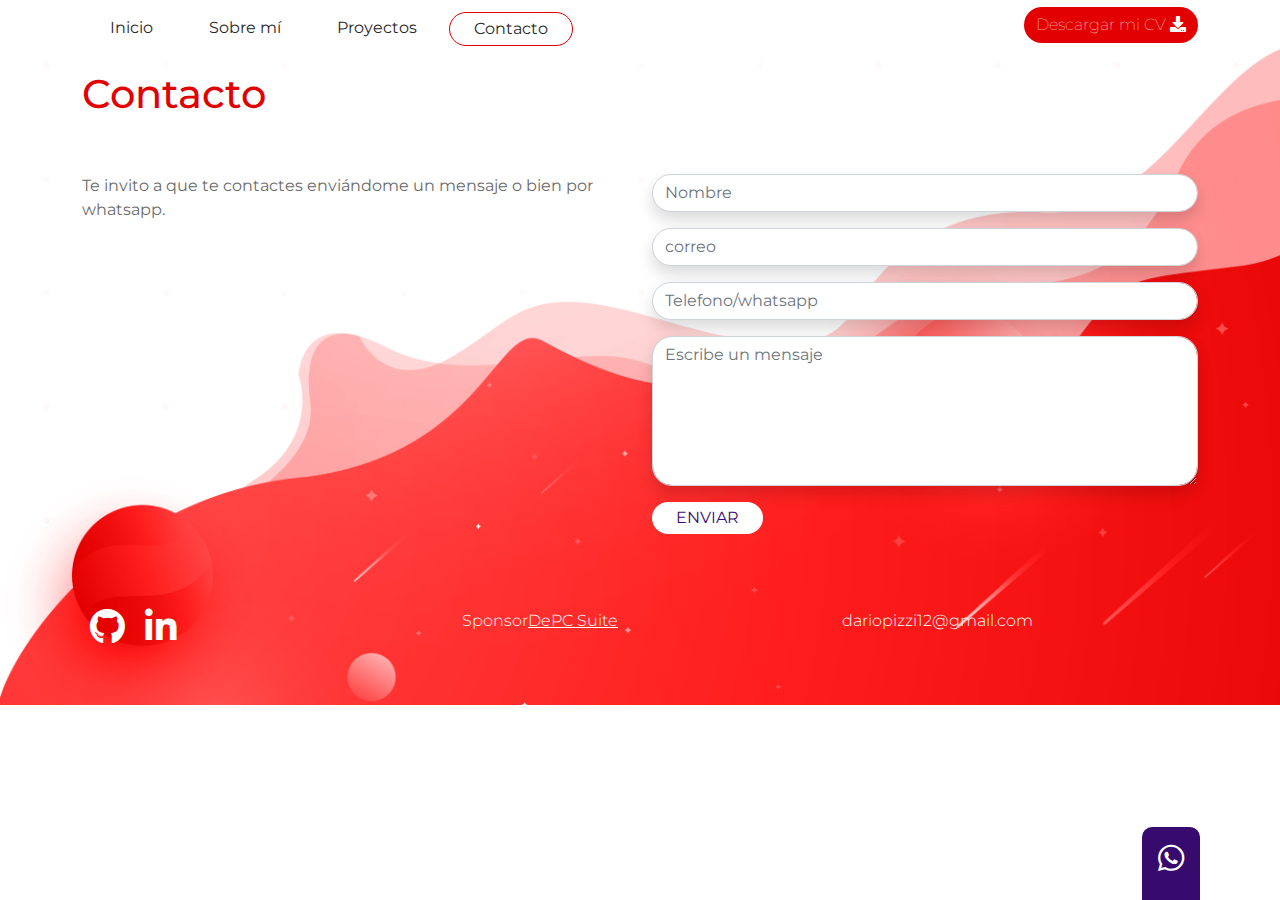
<file: contacto.html>
<!DOCTYPE html>
<html lang="es">

<head>
    <meta charset="UTF-8">
    <meta http-equiv="X-UA-Compatible" content="IE=edge">
    <meta name="viewport" content="width=device-width, initial-scale=1.0">
    <title>Contacto</title>
    <link rel="stylesheet" href="css/fontawersome/css/all.min.css">
    <link rel="stylesheet" href="css/fontawersome/css/fontawesome.min.css">

    <link rel="stylesheet" href="css/bootstrap/css/bootstrap.min.css">
    <link href="https://fonts.googleapis.com/css?family=Montserrat:100,200,300,400,500,600,700,800,900&display=swap"
        rel="stylesheet">
    <link rel="stylesheet" href="/css/estilos.css">

</head>

<body id="contacto">
    <nav class="navbar navbar-expand-md pt-0 mt-1">
        <div class="container">
            <button class="navbar-toggler" type="button" data-bs-toggle="collapse" data-bs-target="#navbarCollapse"
                aria-controls="navbarCollapse" aria-expanded="false" aria-label="Toggle navigation">
                <span class="fas fa-bars"></span>
            </button>
            <div class="collapse navbar-collapse " id="navbarCollapse">
                <ul class="navbar-nav me-auto mb-2 mb-md-0 mt-2">
                    <li class="nav-item px-1">
                        <a class="nav-link px-4 py-1" href="index.html">Inicio</a>
                    </li>
                    <li class="nav-item px-1">
                        <a class="nav-link px-4 py-1" href="sobre-mi.html">Sobre mí</a>
                    </li>
                    <li class="nav-item px-1">
                        <a class="nav-link px-4 py-1" href="proyectos.html">Proyectos</a>
                    </li>
                    <li class="nav-item px-1">
                        <a class="nav-link active px-4 py-1" href="contacto.html">Contacto</a>
                    </li>
                </ul>
                <div class="d-inline">
                    <a href="" class="btn btn-rojo">Descargar mi CV <i class="fas fa-download"></i></a>
                </div>
            </div>
        </div>
    </nav>
    <main class="container">
        <div class="row">
            <div class="col-12 mt-3 mb-5">
                <h1>Contacto</h1>
            </div>
        </div>
        <div class="row mb-5">
            <div class="col-12 col-sm-6">
                <p>Te invito a que te contactes enviándome un mensaje o bien por whatsapp.</p>
            </div>
            <div class="col-12 col-sm-6">
                <form method="post">
                    <div class="mb-3">
                        <input type="text" name="txtNombre" class="form-control shadow" id="txtNombre"
                            placeholder="Nombre">
                    </div>
                    <div class="mb-3">
                        <input type="email" name="txtCorreo" class="form-control shadow" id="txtCorreo"
                            placeholder="correo">
                    </div>
                    <div class="mb-3">
                        <input type="tel" name="txtTelefono" class="form-control shadow" id="txtTelefono"
                            placeholder="Telefono/whatsapp">
                    </div>
                    <div class="mb-3">
                        <textarea name="txtMensaje" id="txtMensaje" placeholder="Escribe un mensaje"
                            class="form-control shadow pb-5"></textarea>
                    </div>
                    <div>
                        <button type="submit" id="btnEnviar" name="btnEnviar"
                            class="btn-blanco px-4 py-1">ENVIAR</button>
                    </div>
                </form>

            </div>

        </div>

    </main>

    <footer class="container mb-0">
        <div class="row">
            <div class="col-sm-4 col-12"> <a href="https://github.com" target="_blank" title="Github"><i
                        class="fab fa-github px-2"></i></a>
                <a href="https://www.linkedin.com/in/nelson-daniel-tarche/" target="_blank" title="Linkedin"><i
                        class="fab fa-linkedin-in px-2 "></i></a>
            </div>
            <div class="col-sm-4 col-12">Sponsor<a href="http://" target="_blank" rel="noopener noreferrer">DePC Suite</a></div>
            <div class="col-sm-4 col-12">dariopizzi12@gmail.com</div>
        </div>
        <div class="bloquewhatsapp pb-4 pt-3 px-3">
            <a href=""><i class="fab fa-whatsapp"></i></a>
        </div>

    </footer>

</body>
<script src="css/bootstrap/js/bootstrap.bundle.min.js"></script>
</html>
</file>
<file: css/estilos.css>
body{
    font-family: 'Montserrat', sans-serif;
    margin: 0px;
}

#contacto , #index, #msgGracias{
    background-image: url('../imagenes/fondo-contacto.png');
    background-size: 100%;
    background-repeat: no-repeat;
}
#proyecto, #sobreMi{
    background-image: url('../imagenes/fondo-proyectos.png');
    background-size: 100%;
    background-repeat: no-repeat;
}
.radius{
    border-radius: 15px;
}
.fotoPerfil{
    height: 250px;
    width: 250px;
    border-radius: 50%;
    border: 10px white solid;    
}
#sobreMi h3{
    font-size: 15px;
}
.card{
    height: 182px;
}
h4{
    color: #370a6d;
}
#formacion h3, #cursos h3{
    color: #e20000;
    font-size: 24px;
}
#formacion h4, #cursos h4{
    color: #6A6A6A;
    font-size: 18px;
}
#formacion h5, #cursos h5{
    color: #e20000;
    font-size: 17px;
}
.div-icono{
    background-color: #370a6d;
    border-radius: 15px;
}
.fa-comment-alt , .fa-star{
    font-size: 80px;
    color: white;
}
#formacion h6, #cursos h6{
    color: #6A6A6A;
    font-size: 14px;
}
.exp-laboral h4{
    color: #6a6a6a !important;
    font-size: 18px;
}
.exp-laboral h5{
    color: #370a6d !important;
    font-size: 17px;
}
.exp-laboral h6{
    color: #6a6a6a;
    font-size: 14px;
}
#sobreMi .tecno, .gradiante{
    background: linear-gradient(to right, #ba2615, #f02f17)
}
#sobreMi h2{
    color: white;
    font-size: 25px;
}
h1{
    color: #E20000;
}
nav .active{
    border: 1px solid #e20000 ;
    border-radius: 20px;
}

p{
 color: #6a6a6a;
 font-size: 16px;
}

.form-control{
    border-radius: 20px;
    
}

.btn-rojo{
    background-color:#e20000 ;
    color: white;
    border-radius: 20px;
    font-weight: 100;
    border: 0px;
}
.btn-rojo:hover{
    background-color: #370a6d;
    color: white;
}

.btn-blanco{
    background-color: white;
    color: #370a6d;
    border-radius: 20;
    border: 0px;
    border-radius: 20px;
}

.btn-blanco:hover{
    background-color: #370a6d;
    color: white;
    border: 0px;
}

.nav-link{
    color: #282828;
}

textarea{
    height: 150px;
}

footer a{
    color: white;
    
}

footer{
    font-weight: 300;
    color: white;
    margin-top: 75px;
}

footer .fa-github{
    font-size: 36px;
}
footer .fa-linkedin-in{
    font-size: 36px;
}
footer .fa-whatsapp{
    font-size: 30px;
    
}
.bloquewhatsapp{
    position: fixed;
    bottom: 0px;
    right: 80px;
    background-color: #370a6d;
    border-top-right-radius: 10px;
    border-top-left-radius: 10px;
}
.cohete{
    height: 400px;
}
.div-cohete{
    height: 430px;
}
.cohete:hover{
    height: 410px;
}
#proyecto h3{
    font-size: 16px;
    color: white;
}
#proyecto p{
    font-size: 14px;
}
.p-proyecto{
    height: 200px;
}
nav .fa-bars{
    color: #E20000;
}
.navbar-toggler{
    border: 1px solid #E20000;

}
.proyecto-btn-link{
    color: #e20000;
    text-decoration: none;
}
.proyecto-btn-link:hover{
    color: #370a6d;
}
#proyecto footer , #proyecto footer a, #sobreMi footer, #sobreMi footer a{
    color: #e20000;
}
#proyecto .fa-whatsapp, #sobreMi .fa-whatsapp{
    color: white;
}
#proyecto img {
    height: 210px;
}
.filter-gray{
    filter: grayscale(100%);
}
.filter-gray:hover{
    filter: grayscale(0%);
}
#index p{
    text-decoration: none;
    color: white;
    display: inline;    
    box-sizing: border-box;
    padding: 3px;
    font-size: 15px;    
}
.p-home{
    border: 1px solid white;    
    border-radius: 15px;
}
@media (max-width: 750px) {/* Para mobile */

    #contacto{
        background-image: url('../imagenes/fondo-proyectos.png');
    }
   .bloquewhatsapp{
       bottom: 0px;
       right: 15px;
   }
   .fa-whatsapp{
       color: white !important;
   }
   .fa-bars{
       color: black !important;
   }
   .navbar-toggler{
    border: black solid 1px;
   }
   .imput-home p{
       color: #E20000 !important;
       border: 1px solid #E20000 !important;
       width: auto !important;
   }
   #contacto footer, #contacto footer a, #index footer, #index footer a{
       color:#E20000;
       text-align: center;
   }
   footer{
    text-align: center;
   }
  
    #index{
        background-image: url(../imagenes/fondo-proyectos.png);
    }
    #index p{
        color: red;
        border: 1px solid #E20000;
        margin: auto;
    }
}
</file>
